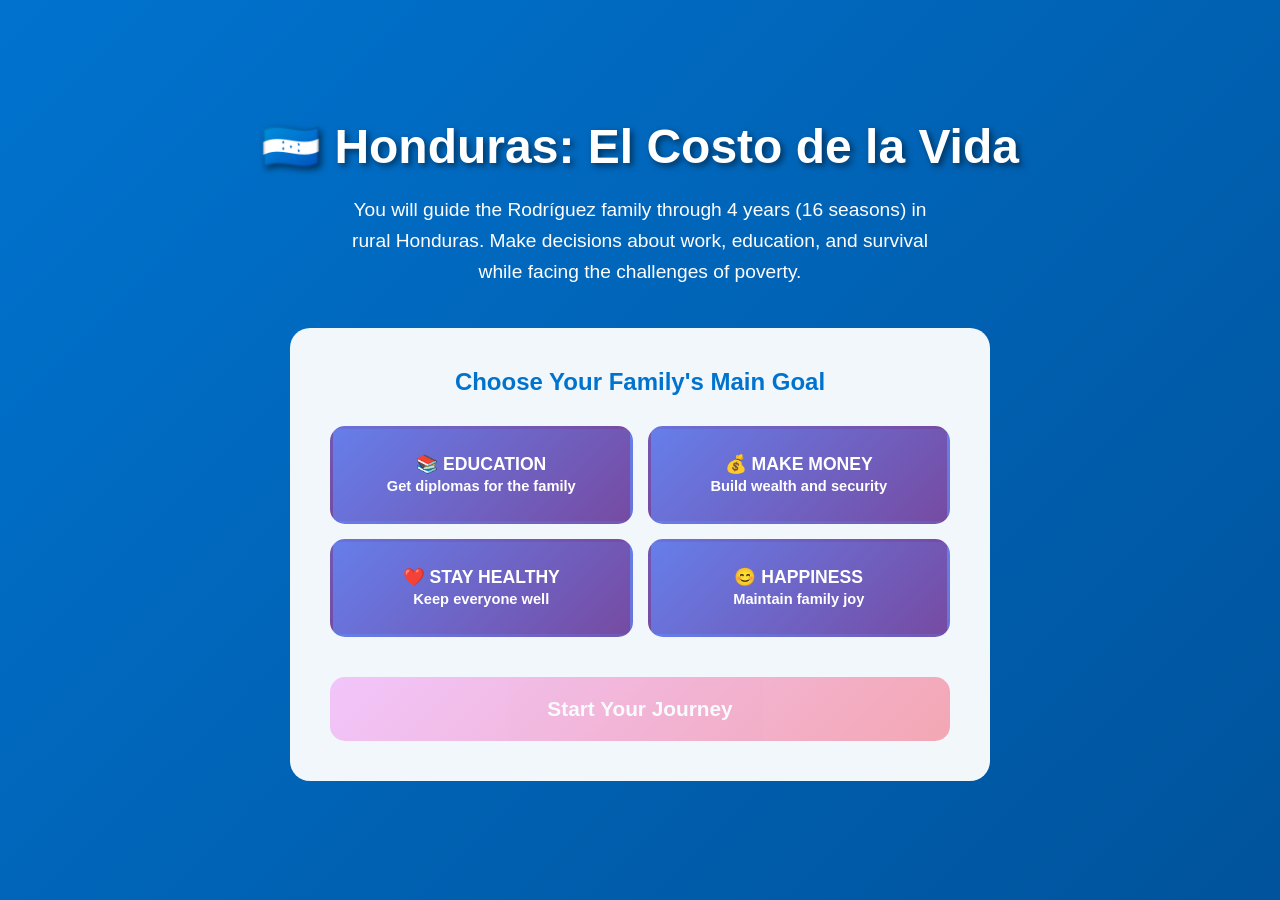
<file: index.html>
<!DOCTYPE html>
<html lang="en">
<head>
    <meta charset="UTF-8">
    <meta name="viewport" content="width=device-width, initial-scale=1.0">
    <title>Honduras: El Costo de la Vida</title>
    <link rel="stylesheet" href="css/styles.css">
</head>
<body>
    <!-- Start Screen -->
    <div class="start-screen" id="startScreen">
        <h1>🇭🇳 Honduras: El Costo de la Vida</h1>
        <p>You will guide the Rodríguez family through 4 years (16 seasons) in rural Honduras. Make decisions about work, education, and survival while facing the challenges of poverty.</p>
        
        <div class="goal-selection">
            <h2>Choose Your Family's Main Goal</h2>
            <div class="goal-options">
                <button class="goal-btn" onclick="selectGoal('education')">
                    📚 EDUCATION<br>
                    <small>Get diplomas for the family</small>
                </button>
                <button class="goal-btn" onclick="selectGoal('money')">
                    💰 MAKE MONEY<br>
                    <small>Build wealth and security</small>
                </button>
                <button class="goal-btn" onclick="selectGoal('health')">
                    ❤️ STAY HEALTHY<br>
                    <small>Keep everyone well</small>
                </button>
                <button class="goal-btn" onclick="selectGoal('happiness')">
                    😊 HAPPINESS<br>
                    <small>Maintain family joy</small>
                </button>
            </div>
            <button class="start-game-btn" id="startGameBtn" onclick="startGame()" disabled>
                Start Your Journey
            </button>
        </div>
    </div>

    <!-- Main Game Container -->
    <div class="game-container" id="gameContainer">
        <!-- Header -->
        <div class="game-header">
            <div class="game-title">🇭🇳 Honduras: El Costo de la Vida</div>
            <div class="goal-display" id="goalDisplay"></div>
        </div>

        <!-- Top Stats -->
        <div class="top-stats">
            <div class="stat-box">
                <div class="stat-label">SEASON</div>
                <div class="stat-value" id="seasonDisplay">1 / 16</div>
            </div>
            <div class="stat-box">
                <div class="stat-label">MONEY</div>
                <div class="stat-value" id="moneyDisplay">500 L</div>
            </div>
            <div class="stat-box">
                <div class="stat-label">LIVING</div>
                <div class="stat-value" id="livingDisplay">Poor</div>
            </div>
            <div class="stat-box">
                <div class="stat-label">DIPLOMAS</div>
                <div class="stat-value" id="diplomaDisplay">0</div>
            </div>
            <div class="stat-box">
                <div class="stat-label">ACHIEVEMENTS</div>
                <div class="stat-value" id="achievementDisplay">0</div>
            </div>
        </div>

        <!-- Main Game Area -->
        <div class="game-area">
            <!-- Left: Family Panel -->
            <div class="family-panel" id="familyPanel"></div>

            <!-- Right: Actions Panel -->
            <div class="actions-panel">
                <div class="season-header">
                    <div class="season-title" id="seasonTitle">Dry Season - Year 1</div>
                    <div class="season-subtitle">Choose actions for each family member</div>
                </div>

                <div class="action-tabs">
                    <button class="tab-btn active" onclick="showTab('actions')">Actions</button>
                    <button class="tab-btn" onclick="showTab('healthcare')">Healthcare</button>
                    <button class="tab-btn" onclick="showTab('shop')">Shop</button>
                    <button class="tab-btn" onclick="showTab('living')">Living</button>
                    <button class="tab-btn" onclick="showTab('community')">Community</button>
                </div>

                <div class="action-content" id="actionContent"></div>
            </div>
        </div>

        <!-- Bottom Bar -->
        <div class="bottom-bar">
            <div id="assignmentStatus">Select actions for all family members</div>
            <div style="display: flex; gap: 10px; justify-content: center;">
                <button class="advance-btn" id="repeatBtn" onclick="repeatLastSeason()" style="background: linear-gradient(135deg, #9C27B0 0%, #7B1FA2 100%);">
                    ↻ Repeat Last Season
                </button>
                <button class="advance-btn" id="advanceBtn" onclick="advanceSeason()">
                    Advance to Next Season →
                </button>
            </div>
        </div>
    </div>

    <!-- Modal -->
    <div class="modal" id="modal">
        <div class="modal-content">
            <div class="modal-header" id="modalTitle"></div>
            <div class="modal-body" id="modalBody"></div>
            <button class="modal-btn" onclick="closeModal()">Continue</button>
        </div>
    </div>

    <!-- Scripts - Load in order -->
    <script src="js/data.js"></script>
    <script src="js/events.js"></script>
    <script src="js/ui.js"></script>
    <script src="js/helpers.js"></script>
    <script src="js/game.js"></script>
</body>
</html>
</file>
<file: css/styles.css>
* {
    margin: 0;
    padding: 0;
    box-sizing: border-box;
}

body {
    font-family: 'Comic Sans MS', 'Trebuchet MS', sans-serif;
    background: linear-gradient(135deg, #0073cf 0%, #00539c 100%);
    min-height: 100vh;
    overflow-x: hidden;
}

/* Start Screen */
.start-screen {
    display: flex;
    flex-direction: column;
    align-items: center;
    justify-content: center;
    min-height: 100vh;
    padding: 30px;
    color: white;
    text-align: center;
}

.start-screen h1 {
    font-size: 3em;
    margin-bottom: 20px;
    text-shadow: 3px 3px 6px rgba(0,0,0,0.5);
}

.start-screen p {
    font-size: 1.2em;
    max-width: 600px;
    margin-bottom: 40px;
    line-height: 1.6;
}

.goal-selection {
    background: rgba(255,255,255,0.95);
    padding: 40px;
    border-radius: 20px;
    color: #333;
    max-width: 700px;
    width: 100%;
}

.goal-selection h2 {
    margin-bottom: 30px;
    color: #0073cf;
}

.goal-options {
    display: grid;
    grid-template-columns: repeat(2, 1fr);
    gap: 15px;
    margin-bottom: 20px;
}

.goal-btn {
    padding: 25px;
    background: linear-gradient(135deg, #667eea 0%, #764ba2 100%);
    color: white;
    border: 3px solid transparent;
    border-radius: 15px;
    cursor: pointer;
    font-size: 1.1em;
    font-weight: bold;
    transition: all 0.3s ease;
}

.goal-btn:hover {
    transform: translateY(-3px);
    box-shadow: 0 6px 20px rgba(0,0,0,0.3);
}

.goal-btn.selected {
    border-color: #ffd700;
    box-shadow: 0 0 20px rgba(255,215,0,0.5);
}

.start-game-btn {
    width: 100%;
    padding: 20px;
    background: linear-gradient(135deg, #f093fb 0%, #f5576c 100%);
    color: white;
    border: none;
    border-radius: 15px;
    font-size: 1.3em;
    font-weight: bold;
    cursor: pointer;
    margin-top: 20px;
}

.start-game-btn:disabled {
    opacity: 0.5;
    cursor: not-allowed;
}

/* Main Game Container */
.game-container {
    display: none;
    max-width: 1400px;
    margin: 20px auto;
    background: white;
    border-radius: 20px;
    box-shadow: 0 20px 60px rgba(0,0,0,0.4);
    overflow: hidden;
}

/* Header */
.game-header {
    background: linear-gradient(135deg, #0073cf 0%, #00a8e8 100%);
    color: white;
    padding: 20px 30px;
    display: flex;
    justify-content: space-between;
    align-items: center;
    flex-wrap: wrap;
    gap: 15px;
}

.game-title {
    font-size: 1.8em;
    font-weight: bold;
}

.goal-display {
    background: rgba(255,255,255,0.2);
    padding: 8px 15px;
    border-radius: 10px;
    font-size: 0.9em;
}

/* Top Stats Bar */
.top-stats {
    display: grid;
    grid-template-columns: repeat(auto-fit, minmax(150px, 1fr));
    gap: 10px;
    padding: 20px;
    background: #f8f9fa;
    border-bottom: 3px solid #dee2e6;
}

.stat-box {
    background: white;
    padding: 15px;
    border-radius: 10px;
    text-align: center;
    box-shadow: 0 2px 8px rgba(0,0,0,0.1);
}

.stat-label {
    font-size: 0.85em;
    color: #6c757d;
    margin-bottom: 5px;
    font-weight: bold;
}

.stat-value {
    font-size: 1.5em;
    font-weight: bold;
    color: #0073cf;
}

/* Main Game Area */
.game-area {
    display: grid;
    grid-template-columns: 300px 1fr;
    gap: 20px;
    padding: 20px;
}

/* Left Panel - Family */
.family-panel {
    background: #f8f9fa;
    border-radius: 15px;
    padding: 20px;
    max-height: calc(100vh - 300px);
    overflow-y: auto;
}

.family-member {
    background: white;
    border-radius: 12px;
    padding: 15px;
    margin-bottom: 15px;
    border: 3px solid #dee2e6;
    transition: all 0.3s ease;
}

.family-member.selected {
    border-color: #0073cf;
    box-shadow: 0 4px 12px rgba(0,115,207,0.3);
}

.member-avatar {
    width: 80px;
    height: 80px;
    border-radius: 50%;
    margin: 0 auto 10px;
    display: flex;
    align-items: center;
    justify-content: center;
    font-size: 3em;
    background: linear-gradient(135deg, #667eea 0%, #764ba2 100%);
    cursor: pointer;
}

.member-name {
    text-align: center;
    font-weight: bold;
    color: #212529;
    margin-bottom: 10px;
    font-size: 1.1em;
}

.member-bars {
    margin-top: 10px;
}

.bar-container {
    margin-bottom: 8px;
}

.bar-label {
    font-size: 0.75em;
    color: #6c757d;
    margin-bottom: 3px;
    display: flex;
    justify-content: space-between;
}

.bar {
    height: 15px;
    background: #e9ecef;
    border-radius: 8px;
    overflow: hidden;
}

.bar-fill {
    height: 100%;
    transition: width 0.3s ease;
    border-radius: 8px;
}

.health-fill { background: linear-gradient(90deg, #ff6b6b, #ee5a6f); }
.education-fill { background: linear-gradient(90deg, #4ecdc4, #44a8b0); }
.happiness-fill { background: linear-gradient(90deg, #ffd93d, #f9ca24); }

.member-status {
    margin-top: 8px;
    font-size: 0.8em;
    color: #495057;
    text-align: center;
    font-style: italic;
}

/* Right Panel - Actions */
.actions-panel {
    background: #fff;
}

.season-header {
    background: linear-gradient(135deg, #f093fb 0%, #f5576c 100%);
    color: white;
    padding: 20px;
    border-radius: 15px;
    margin-bottom: 20px;
    text-align: center;
}

.season-title {
    font-size: 1.8em;
    margin-bottom: 10px;
}

.season-subtitle {
    font-size: 1.1em;
    opacity: 0.95;
}

.action-tabs {
    display: flex;
    gap: 10px;
    margin-bottom: 20px;
    flex-wrap: wrap;
}

.tab-btn {
    flex: 1;
    min-width: 120px;
    padding: 15px;
    background: #f8f9fa;
    border: 2px solid #dee2e6;
    border-radius: 10px;
    cursor: pointer;
    font-weight: bold;
    transition: all 0.3s ease;
}

.tab-btn:hover {
    background: #e9ecef;
}

.tab-btn.active {
    background: linear-gradient(135deg, #667eea 0%, #764ba2 100%);
    color: white;
    border-color: #667eea;
}

.action-content {
    padding: 20px;
    background: #f8f9fa;
    border-radius: 15px;
    min-height: 400px;
}

.action-grid {
    display: grid;
    grid-template-columns: repeat(auto-fill, minmax(200px, 1fr));
    gap: 15px;
}

.action-card {
    background: white;
    padding: 20px;
    border-radius: 12px;
    border: 2px solid #dee2e6;
    cursor: pointer;
    transition: all 0.3s ease;
    text-align: center;
}

.action-card:hover:not(.disabled) {
    transform: translateY(-3px);
    box-shadow: 0 6px 20px rgba(0,0,0,0.15);
    border-color: #0073cf;
}

.action-card.disabled {
    opacity: 0.5;
    cursor: not-allowed;
}

.action-card.selected {
    border-color: #0073cf;
    background: #e7f3ff;
}

.action-icon {
    font-size: 3em;
    margin-bottom: 10px;
}

.action-name {
    font-weight: bold;
    color: #212529;
    margin-bottom: 8px;
}

.action-details {
    font-size: 0.85em;
    color: #6c757d;
    line-height: 1.4;
}

.action-cost {
    margin-top: 8px;
    font-weight: bold;
    color: #f5576c;
}

.action-benefit {
    margin-top: 5px;
    font-weight: bold;
    color: #43e97b;
}

/* Shop Items */
.shop-items {
    display: grid;
    grid-template-columns: repeat(auto-fill, minmax(180px, 1fr));
    gap: 15px;
}

.shop-item {
    background: white;
    padding: 15px;
    border-radius: 12px;
    border: 2px solid #dee2e6;
    text-align: center;
    cursor: pointer;
    transition: all 0.3s ease;
}

.shop-item:hover:not(.owned):not(.too-expensive) {
    transform: translateY(-3px);
    box-shadow: 0 6px 20px rgba(0,0,0,0.15);
    border-color: #0073cf;
}

.shop-item.owned {
    background: #d4edda;
    border-color: #28a745;
    cursor: default;
}

.shop-item.too-expensive {
    opacity: 0.5;
    cursor: not-allowed;
}

.item-icon {
    font-size: 2.5em;
    margin-bottom: 8px;
}

.item-name {
    font-weight: bold;
    margin-bottom: 5px;
}

.item-price {
    color: #0073cf;
    font-weight: bold;
}

.item-benefit {
    font-size: 0.8em;
    color: #6c757d;
    margin-top: 5px;
}

/* Living Conditions */
.living-selector {
    display: grid;
    grid-template-columns: repeat(3, 1fr);
    gap: 15px;
    margin-bottom: 20px;
}

.living-option {
    background: white;
    padding: 20px;
    border-radius: 12px;
    border: 3px solid #dee2e6;
    cursor: pointer;
    transition: all 0.3s ease;
    text-align: center;
}

.living-option:hover {
    transform: translateY(-3px);
    box-shadow: 0 6px 20px rgba(0,0,0,0.15);
}

.living-option.selected {
    border-color: #0073cf;
    background: #e7f3ff;
}

.living-option h3 {
    margin-bottom: 10px;
    color: #212529;
}

.living-cost {
    font-size: 1.3em;
    font-weight: bold;
    color: #f5576c;
    margin-bottom: 10px;
}

.living-effects {
    font-size: 0.85em;
    color: #6c757d;
}

/* Community Buildings */
.community-progress {
    background: white;
    padding: 20px;
    border-radius: 12px;
    margin-bottom: 20px;
}

.building-item {
    margin-bottom: 15px;
    padding: 15px;
    background: #f8f9fa;
    border-radius: 10px;
}

.building-header {
    display: flex;
    justify-content: space-between;
    align-items: center;
    margin-bottom: 10px;
}

.building-name {
    font-weight: bold;
    color: #212529;
}

.building-status {
    font-size: 0.85em;
    color: #6c757d;
}

.progress-bar {
    height: 20px;
    background: #e9ecef;
    border-radius: 10px;
    overflow: hidden;
}

.progress-fill {
    height: 100%;
    background: linear-gradient(90deg, #43e97b 0%, #38f9d7 100%);
    transition: width 0.5s ease;
}

/* Bottom Action Bar */
.bottom-bar {
    padding: 20px;
    background: #f8f9fa;
    border-top: 3px solid #dee2e6;
    display: flex;
    justify-content: space-between;
    align-items: center;
    gap: 20px;
    flex-wrap: wrap;
}

.advance-btn {
    flex: 1;
    min-width: 200px;
    padding: 20px 40px;
    background: linear-gradient(135deg, #43e97b 0%, #38f9d7 100%);
    color: white;
    border: none;
    border-radius: 15px;
    font-size: 1.3em;
    font-weight: bold;
    cursor: pointer;
    transition: all 0.3s ease;
}

.advance-btn:hover {
    transform: translateY(-2px);
    box-shadow: 0 6px 20px rgba(0,0,0,0.2);
}

.advance-btn:disabled {
    opacity: 0.5;
    cursor: not-allowed;
}

/* Modal */
.modal {
    display: none;
    position: fixed;
    top: 0;
    left: 0;
    width: 100%;
    height: 100%;
    background: rgba(0,0,0,0.8);
    justify-content: center;
    align-items: center;
    z-index: 1000;
}

.modal-content {
    background: white;
    padding: 40px;
    border-radius: 20px;
    max-width: 600px;
    width: 90%;
    max-height: 80vh;
    overflow-y: auto;
    animation: slideIn 0.3s ease;
}

@keyframes slideIn {
    from {
        transform: translateY(-50px);
        opacity: 0;
    }
    to {
        transform: translateY(0);
        opacity: 1;
    }
}

.modal-header {
    font-size: 2em;
    margin-bottom: 20px;
    color: #212529;
    text-align: center;
}

.modal-body {
    font-size: 1.1em;
    color: #495057;
    line-height: 1.6;
    margin-bottom: 30px;
}

.modal-btn {
    width: 100%;
    padding: 15px;
    background: linear-gradient(135deg, #667eea 0%, #764ba2 100%);
    color: white;
    border: none;
    border-radius: 10px;
    font-size: 1.2em;
    font-weight: bold;
    cursor: pointer;
}

.modal-btn:hover {
    opacity: 0.9;
}

/* Dialogue Modal Specific Styles */
.dialogue-modal .modal-content {
    max-width: 700px;
}

.dialogue-header {
    display: flex;
    align-items: center;
    gap: 15px;
    margin-bottom: 25px;
    padding-bottom: 15px;
    border-bottom: 2px solid #dee2e6;
}

.dialogue-avatar {
    font-size: 4em;
    width: 80px;
    height: 80px;
    background: linear-gradient(135deg, #667eea 0%, #764ba2 100%);
    border-radius: 50%;
    display: flex;
    align-items: center;
    justify-content: center;
    flex-shrink: 0;
}

.dialogue-info {
    flex: 1;
}

.dialogue-name {
    font-size: 1.5em;
    font-weight: bold;
    color: #212529;
    margin-bottom: 5px;
}

.dialogue-emotion {
    font-size: 1em;
    color: #6c757d;
}

.speech-bubble {
    background: #f8f9fa;
    border-left: 4px solid #667eea;
    padding: 20px;
    border-radius: 15px;
    margin-bottom: 30px;
    font-size: 1.1em;
    line-height: 1.6;
    color: #212529;
    position: relative;
}

.speech-bubble::before {
    content: '"';
    font-size: 3em;
    color: #667eea;
    position: absolute;
    top: -10px;
    left: 10px;
    opacity: 0.3;
}

.choice-buttons {
    display: flex;
    flex-direction: column;
    gap: 15px;
}

.choice-btn {
    width: 100%;
    padding: 20px;
    background: white;
    border: 3px solid #dee2e6;
    border-radius: 15px;
    font-size: 1.1em;
    cursor: pointer;
    transition: all 0.3s ease;
    text-align: left;
    color: #212529;
    font-weight: 500;
}

.choice-btn:hover {
    border-color: #667eea;
    background: #f8f9fa;
    transform: translateX(5px);
    box-shadow: 0 4px 12px rgba(102, 126, 234, 0.2);
}

.choice-btn:active {
    transform: translateX(5px) scale(0.98);
}

/* Achievement Notification */
.achievement-notification {
    position: fixed;
    top: 20px;
    right: 20px;
    background: linear-gradient(135deg, #FFD700 0%, #FFA500 100%);
    color: white;
    padding: 20px 30px;
    border-radius: 15px;
    box-shadow: 0 10px 30px rgba(255, 215, 0, 0.4);
    z-index: 2000;
    animation: slideInRight 0.5s ease, pulse 0.5s ease 0.5s;
    min-width: 300px;
}

@keyframes slideInRight {
    from {
        transform: translateX(400px);
        opacity: 0;
    }
    to {
        transform: translateX(0);
        opacity: 1;
    }
}

@keyframes pulse {
    0%, 100% { transform: scale(1); }
    50% { transform: scale(1.05); }
}

.achievement-notification h3 {
    margin: 0 0 10px 0;
    font-size: 1.3em;
    display: flex;
    align-items: center;
    gap: 10px;
}

.achievement-notification p {
    margin: 0;
    font-size: 1em;
    opacity: 0.95;
}

/* Skills Display */
.skills-panel {
    background: white;
    padding: 15px;
    border-radius: 10px;
    margin-top: 10px;
}

.skill-item {
    margin-bottom: 8px;
}

.skill-name {
    font-size: 0.8em;
    color: #6c757d;
    margin-bottom: 3px;
    text-transform: capitalize;
}

.skill-bar {
    height: 8px;
    background: #e9ecef;
    border-radius: 4px;
    overflow: hidden;
}

.skill-fill {
    height: 100%;
    background: linear-gradient(90deg, #667eea 0%, #764ba2 100%);
    transition: width 0.3s ease;
}

/* End Screen */
.end-screen {
    padding: 60px 40px;
    text-align: center;
}

.end-screen h2 {
    font-size: 2.5em;
    color: #212529;
    margin-bottom: 30px;
}

.final-stats {
    display: grid;
    grid-template-columns: repeat(auto-fit, minmax(200px, 1fr));
    gap: 20px;
    margin: 40px 0;
}

.final-stat {
    background: #f8f9fa;
    padding: 20px;
    border-radius: 12px;
}

.final-stat-label {
    font-size: 0.9em;
    color: #6c757d;
    margin-bottom: 10px;
}

.final-stat-value {
    font-size: 2em;
    font-weight: bold;
    color: #0073cf;
}

.restart-btn {
    padding: 20px 50px;
    background: linear-gradient(135deg, #667eea 0%, #764ba2 100%);
    color: white;
    border: none;
    border-radius: 15px;
    font-size: 1.3em;
    font-weight: bold;
    cursor: pointer;
    margin-top: 30px;
}

@media (max-width: 900px) {
    .game-area {
        grid-template-columns: 1fr;
    }

    .family-panel {
        max-height: none;
    }
}
</file>
